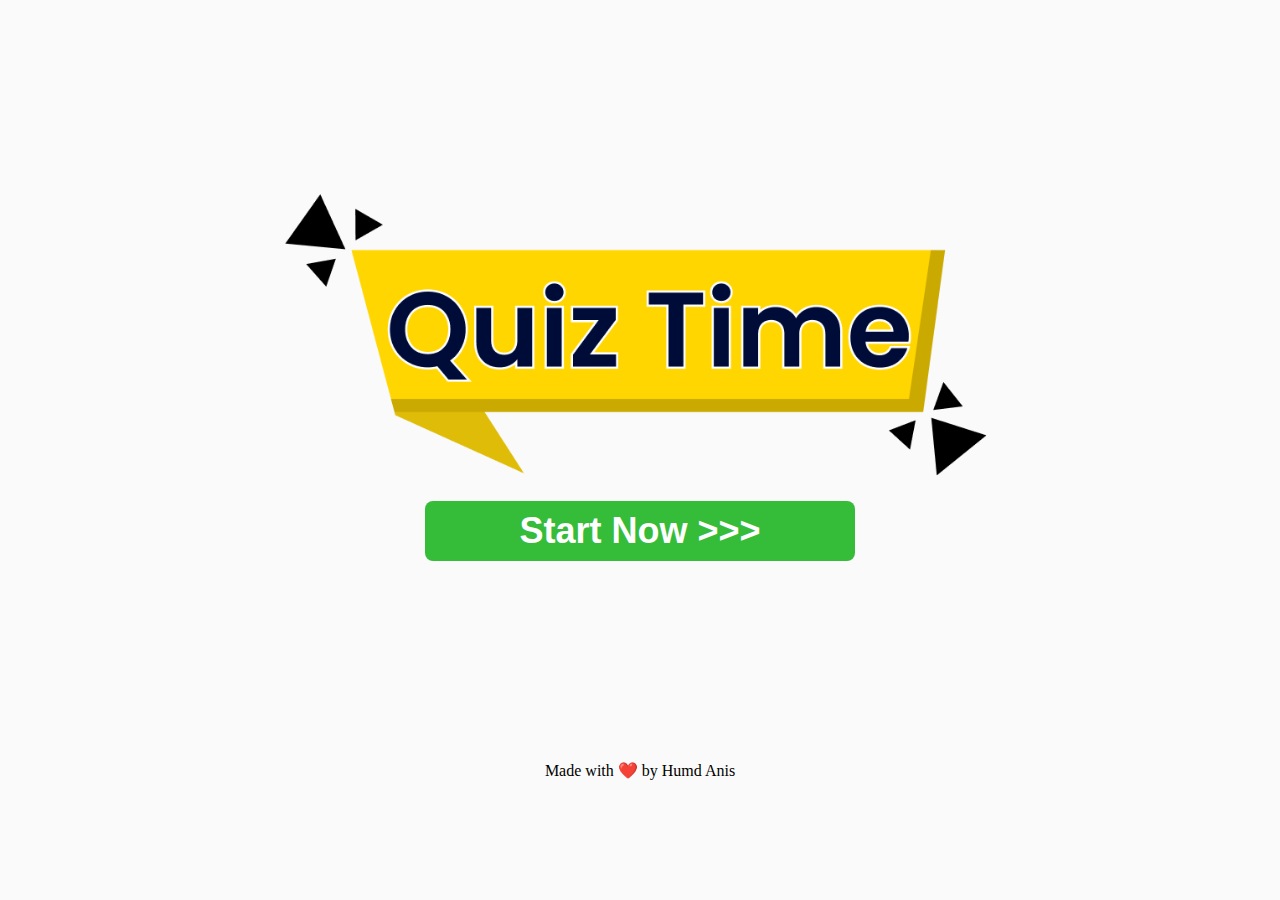
<file: index.html>
<!DOCTYPE html>
<html lang="en">
  <head>
    <meta charset="UTF-8" />
    <meta name="viewport" content="width=device-width, initial-scale=1.0" />
    <title>Quiz</title>
    <link rel="stylesheet" href="style.css" />
    <script src="script.js" defer></script>
  </head>
  <body>
    <div class="quiz-icon-container">
      <img src="./images/quiz-icon.png" alt="quiz-icon" />
    </div>
    <div class="start-now">
      <button class="start-now-container" id="btn">Start Now >>></button>
    </div>
    <div class="start-now">
      <footer class="ending">Made with ❤️ by Humd Anis</footer>
    </div>
  </body>
</html>
</file>
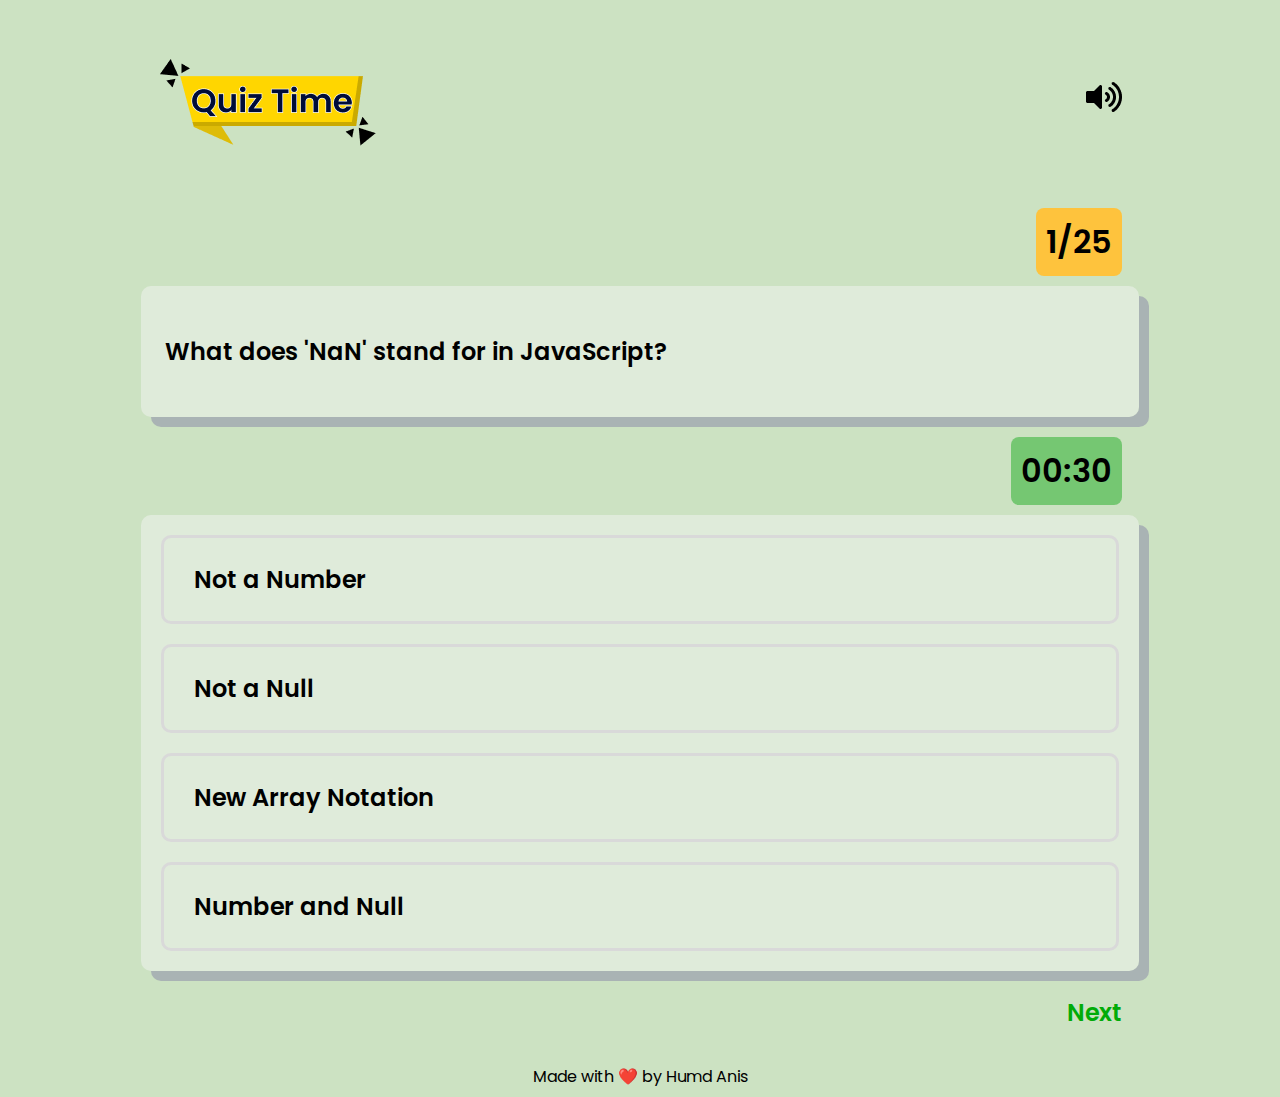
<file: index2.html>
<!DOCTYPE html>
<html lang="en">
  <head>
    <meta charset="UTF-8" />
    <meta name="viewport" content="width=device-width, initial-scale=1.0" />
    <title>Quiz</title>
    <link rel="stylesheet" href="style2.css" />
    <link rel="preconnect" href="https://fonts.googleapis.com" />
    <link rel="preconnect" href="https://fonts.gstatic.com" crossorigin />
    <link
      href="https://fonts.googleapis.com/css2?family=Poppins:ital,wght@0,100;0,200;0,300;0,400;0,500;0,600;0,700;0,800;0,900;1,100;1,200;1,300;1,400;1,500;1,600;1,700;1,800;1,900&display=swap"
      rel="stylesheet"
    />
    <script type="module" src="script2.js" defer></script>
  </head>
  <body>
    <nav>
      <div class="quiz-icon">
        <img src="./images/quiz3-icon.png"quiz-icon" />
      </div>
      <div class="volume">
        <img src="./images/volume-icon.png" alt="" />
      </div>
    </nav>
    <div class="index">
      <span class="number">1/25</span>
    </div>
    <div>
      <div class="ques-ans">
        <div class="container">
          <p class="ques">
            Hardcoded in html!
          </p>
        </div>
      </div>
    </div>
    <div class="index">
      <span class="timer">00:30</span>
    </div>
    <div class="ques-ans">
      <div class="contains">
        <div class="ans-tag" id="opt1">
          <p class="option1">yesss</p>
        </div>
        <div class="ans-tag" id="opt2">
          <p class="option2">Not a Null</p>
        </div>
        <div class="ans-tag" id="opt3">
          <p class="option3">New Array Notation</p>
        </div>
        <div class="ans-tag" id="opt4">
          <p class="option4">Number and Null</p>
        </div>
      </div>
    </div>
    <div class="index">
      <p class="next">Next</p>
    </div>
    <div class="start-now">
      <footer class="ending">Made with ❤️ by Humd Anis</footer>
    </div>
  </body>
</html>
</file>
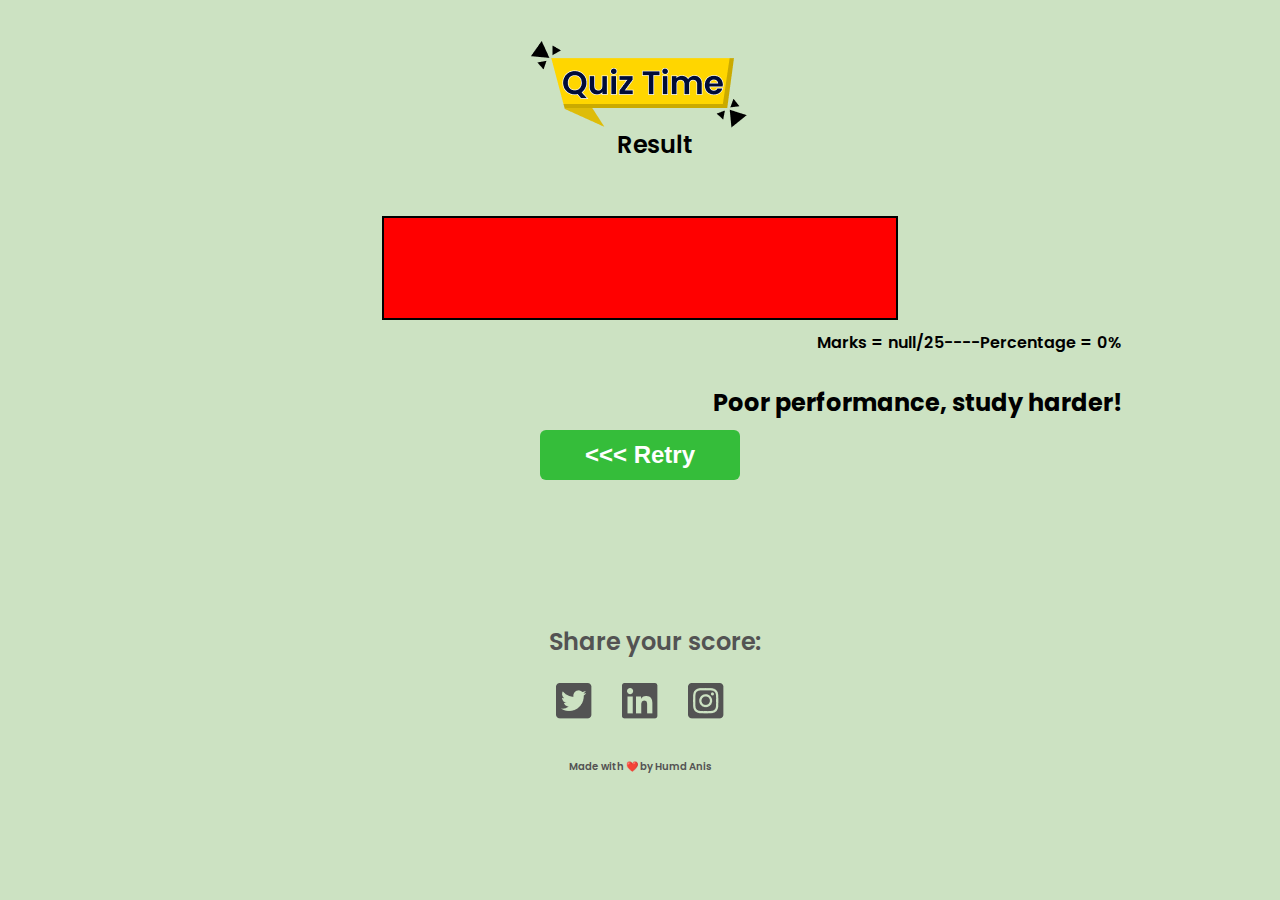
<file: index3.html>
<!DOCTYPE html>
<html lang="en">
  <head>
    <meta charset="UTF-8" />
    <meta name="viewport" content="width=device-width, initial-scale=1.0" />
    <title>Quiz</title>
    <link rel="stylesheet" href="style3.css" />
    <link rel="stylesheet" href="style2.css" />
    <link rel="preconnect" href="https://fonts.googleapis.com" />
    <link rel="preconnect" href="https://fonts.gstatic.com" crossorigin />
    <link
      href="https://fonts.googleapis.com/css2?family=Poppins:ital,wght@0,100;0,200;0,300;0,400;0,500;0,600;0,700;0,800;0,900;1,100;1,200;1,300;1,400;1,500;1,600;1,700;1,800;1,900&display=swap"
      rel="stylesheet"
    />
    <script type="module" src="script3.js" defer></script>
  </head>
  <body>
    <div class="quiz3-icon-container flex">
      <img src="./images/quiz3-icon.png" alt="quiz-icon" />
    </div>
    <div class="result flex">
      <p>Result</p>
    </div>
    <div class="flex">
      <div class="progress-container">
        <div class="progress-bar"></div>
      </div>
    </div>
    <div class="index score">22/25</div>
    <h2 class="index line">“Keep learning, you have a good score!”</h2>
    <button class="button"><<< Retry</button>
    <div class="ending">
      <p>Share your score:</p>
    </div>
    <div class="icons flex">
      <img class="twitter" src="./images/Twitter Square_.png" alt="twitter" />
      <img class="linkedin" src="./images/LinkedIn_.png" alt="LinkedInr" />
      <img class="instagram" src="./images/Instagram Square_.png" alt="Instagram" />
    </div>
    <footer class="end">Made with ❤️ by Humd Anis</footer>
  </body>
</html>
<!-- 🦆 icon _Instagram Square_.png -->
</file>
<file: style.css>
body {
  background-color: #f5f5f57a;
}

.quiz-icon-container {
  display: flex;
  justify-content: center;
  padding: 183px 289px 10px 289px;
  max-width: 1000px;
  height: 300px;
}

.start-now {
  display: flex;
  justify-content: center;
}

.start-now-container {
  background-color: #35bd3a;
  width: 430px;
  height: 60px;
  font-size: 36px;
  font-weight: 600;
  color: #fff;
  border-radius: 8px;
  border: none;
  cursor: pointer;
}

.ending {
  bottom: -200px;
  position: relative;
}
</file>
<file: style2.css>
body {
    background-color:#CCE2C2;
    font-family: Poppins, sans-serif;
}

nav {
    display: flex;
    justify-content: space-between;
    padding: 50px 150px;
}

.volume {
    padding-top: 24px;
}

.index {
    display: flex;
    justify-content: flex-end;
    padding-right: 150px;
    margin-bottom: 10px;
}

.number {
    font-size: 32px;
    font-weight: 600;
    padding: 10px;
    background-color: #FEC33D;
    border-radius: 8px;
}

.ques-ans {
    display: flex;
    justify-content: center;
}

.ques {
    padding: 24px;
}

p {
    font-size: 24px;
    font-weight: 600;
    padding-left: 30px;
}

.container {
    width: 78vw;
    background-color: #F5F5F57A;
    border-radius: 10px;
    box-shadow: 10px 10px  rgba(169, 178, 180, 0.986);
}
.contains {
    width: 78vw;
    background-color: #F5F5F57A;
    border-radius: 10px;
    box-shadow: 10px 10px  rgba(169, 178, 180, 0.986);
}

.timer {
    font-size: 32px;
    font-weight: 600;
    padding: 10px;
    background-color: #02A4096E;
    border-radius: 8px;
    margin-top: 20px;
}

.ans-tag {
    margin: 20px;
    border: 3px solid #D9D9D9;
    border-radius: 10px;
    cursor: pointer;
}

.index p {
    color:  #01AB08;
    cursor: pointer;
}

.start-now {
    display: flex;
    justify-content: center;
}

.ending {
    bottom: 14px;
}
</file>
<file: style3.css>
body {
    background-color: #F6F4F0;
    font-family: Poppins, sans-serif;
    font-weight: 600;
}

.flex {
    display: flex;
    justify-content: center;
}

.quiz3-icon-container {
    margin-top: 40px;
}

.result {
   font-size: 30px;
   top: -30px;
   position: relative;
}

.progress-container{
    width: 40vw;
    height: 100px;
    background-color: red;
    border: 2px solid black;
    overflow: hidden;
}
.progress-bar {
    width: 0vw;
    height: 100px;
    background-color: green;
    transition: width 2s ease-in-out;
}

.index {
    text-align: center;
    padding-top: 10px;
}

.button {
    background-color: #35BD3A;
    width: 200px;
    height: 50px;
    font-size: 24px ;
    font-weight: 600;
    color: #fff;
    display: block;
    margin: auto;
    border: none;
    border-radius: 6px;
    cursor: pointer;
}

.ending {
    color: #535353;
    text-align: center;
    padding-top: 120px;
}

.icons {
    text-align: center;
    gap: 30px;
}

.end {
    bottom: 14px;
    text-align: center;
    color: #535353;
    margin-top: 40px;
    font-size: 10px;
}
</file>
